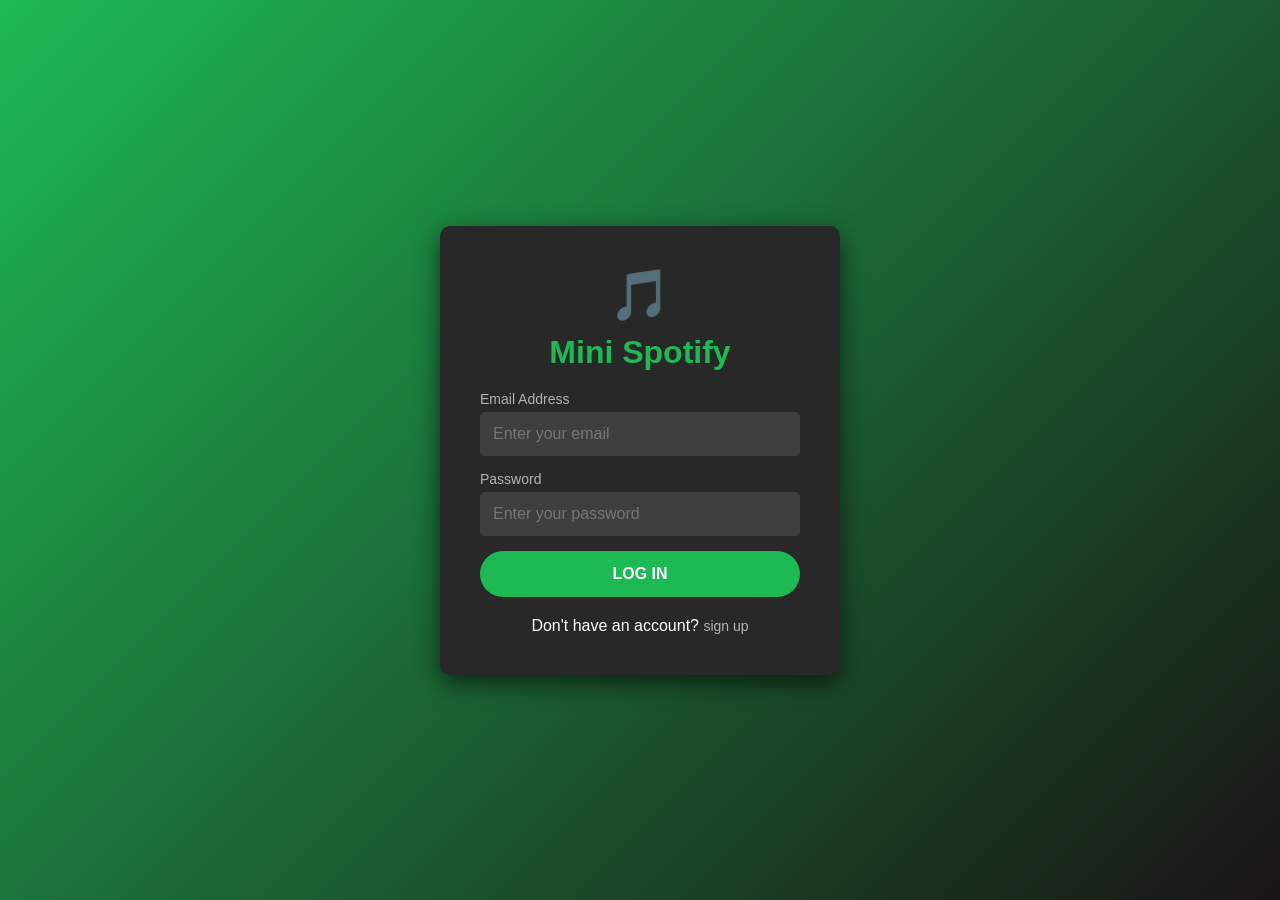
<file: index.html>
<!DOCTYPE html>
<html lang="en">
<head>
    <meta charset="UTF-8">
    <meta name="viewport" content="width=device-width, initial-scale=1.0">
    <title>Mini Spotify - Music Player</title>
    <link rel="stylesheet" href="style.css">
</head>
<body>

    <div id="authWrapper" class="auth-bg">
        <div id="loginBox" class="box">
            <div class="logo">🎵</div>
            <h1>Mini Spotify</h1>
            <div class="error-message" id="loginError">Invalid account combinations specified.</div>
            
            <form id="loginForm">
                <label for="loginEmail">Email Address</label>
                <input type="text" id="loginEmail" required placeholder="Enter your email" autocomplete="new-password" onfocus="this.type='email'">
                
                <label for="loginPassword">Password</label>
                <input type="text" id="loginPassword" required placeholder="Enter your password" autocomplete="new-password" onfocus="this.type='password'">
                
                <button type="submit">LOG IN</button>
            </form>
            <div class="links">
                <p>Don't have an account? <a href="#" id="toSignupLink">sign up</a></p>
            </div>
        </div>

        <div id="signupBox" class="box" style="display: none;">
            <div class="logo">🎵</div>
            <h1>Create account</h1>
            <div class="error-message" id="signupError">Registration profile could not be compiled.</div>
            
            <form id="signupForm">
                <label for="signupUsername">Username</label>
                <input type="text" id="signupUsername" required placeholder="please enter your name here" autocomplete="new-password">

                <label for="signupEmail">Email Address</label>
                <input type="text" id="signupEmail" required placeholder="enter email" autocomplete="new-password" onfocus="this.type='email'">
                
                <label for="signupPassword">Password</label>
                <input type="text" id="signupPassword" required placeholder="Please enter your password here" autocomplete="new-password" onfocus="this.type='password'">
                
                <button type="submit">SIGN UP</button>
            </form>
            <div class="links">
                <p>Already have an account? <a href="#" id="toLoginLink">log in</a></p>
            </div>
        </div>
    </div>

    <div id="appWrapper" style="display: none; padding-bottom: 110px;">
        <nav class="navigationBar">
            <div class="nav-logo">🎵 Mini spotify</div>
            <div class="nav-links">
                <a href="#" id="navHome" class="active">Home</a>
                <a href="#" id="navPlaylists">Your playlists</a>
                <a href="#" id="navFavorites">Favorites</a>
                <a href="admin.html" style="color: #e67e22;">Admin Panel ⚙️</a>
                <button class="logout-btn" id="logoutButton">Log out</button>
            </div>
        </nav>

        <main>
            <div id="discoverView">
                <h1 style="margin-bottom: 5px;">welcome <span id="usernameGreeting">user</span>!</h1>
                <p style="color: #b3b3b3; margin-bottom: 25px;">Discover your favorite music</p>
                
                <div class="filter-container">
                    <input type="text" id="searchBar" class="searchBar" placeholder="Search for songs, artist and albums... " style="max-width: 400px;">
                    <select id="genreDropdown" style="width: 200px;">
                        <option value="ALL">All Genres</option>
                        <option value="Pop">Pop</option>
                        <option value="Rock">Rock</option>
                        <option value="Jazz">Jazz</option>
                    </select>
                </div>

                <div id="loadingStatus" style="color:#1DB954; text-align:center; display:none; margin-bottom:20px;">Streaming files...</div>
                
                <h2>Your Library</h2>
                <div id="musicContainer" class="song-grid" style="margin-top:20px;"></div>
            </div>

            <div id="playlistView" style="display: none;">
                <div class="playlist-header" style="display:flex; justify-content:space-between; align-items:center; margin-bottom:30px;">
                    <h1>Your Playlists</h1>
                </div>
                
                <div class="box" style="width:100%; max-width:500px; margin-bottom:30px; background:#181818;">
                    <h3 style="margin-bottom:15px; color:#1DB954;">Create New Playlist</h3>
                    <form id="createPlaylistForm">
                        <label for="newPlaylistName">Playlist Name</label>
                        <input type="text" id="newPlaylistName" required placeholder="e.g., My Pop Mix">
                        <button type="submit">Create Playlist</button>
                    </form>
                </div>

                <div id="playlistContainer" class="song-grid"></div>
            </div>

            <div id="favoritesView" style="display: none;">
                <div class="likedSongs-header">
                    <div class="heart-box">❤️</div>
                    <div>
                        <h1>Liked songs</h1>
                        <p id="favouriteCount" style="color:#b3b3b3;">0 songs</p>
                    </div>
                </div>
                <div id="favoritesContainer" class="song-grid"></div>
            </div>
        </main>

        <div class="player-bar">
            <div class="player-track-info">
                <img id="playerAlbumArt" alt="" style="display: none;">
                <div>
                    <h4 id="playerTrackTitle">No song playing</h4>
                    <p id="playerTrackArtist">Select a track from library</p>
                </div>
            </div>
            
            <div class="player-controls">
                <div class="control-buttons">
                    <button id="btnPrev" class="media-btn">⏮</button>
                    <button id="btnPlayPause" class="media-btn play-circle">▶</button>
                    <button id="btnNext" class="media-btn">⏭</button>
                </div>
                <div class="progress-container">
                    <span id="currentTime">0:00</span>
                    <input type="range" id="progressSlider" value="0" max="100">
                    <span id="totalDuration">0:00</span>
                </div>
            </div>
            <div style="width: 25%; min-width:150px;"></div>
        </div>
    </div>

    <audio id="nativeAudioElement"></audio>

    <script src="app.js"></script>
</body>
</html>
</file>
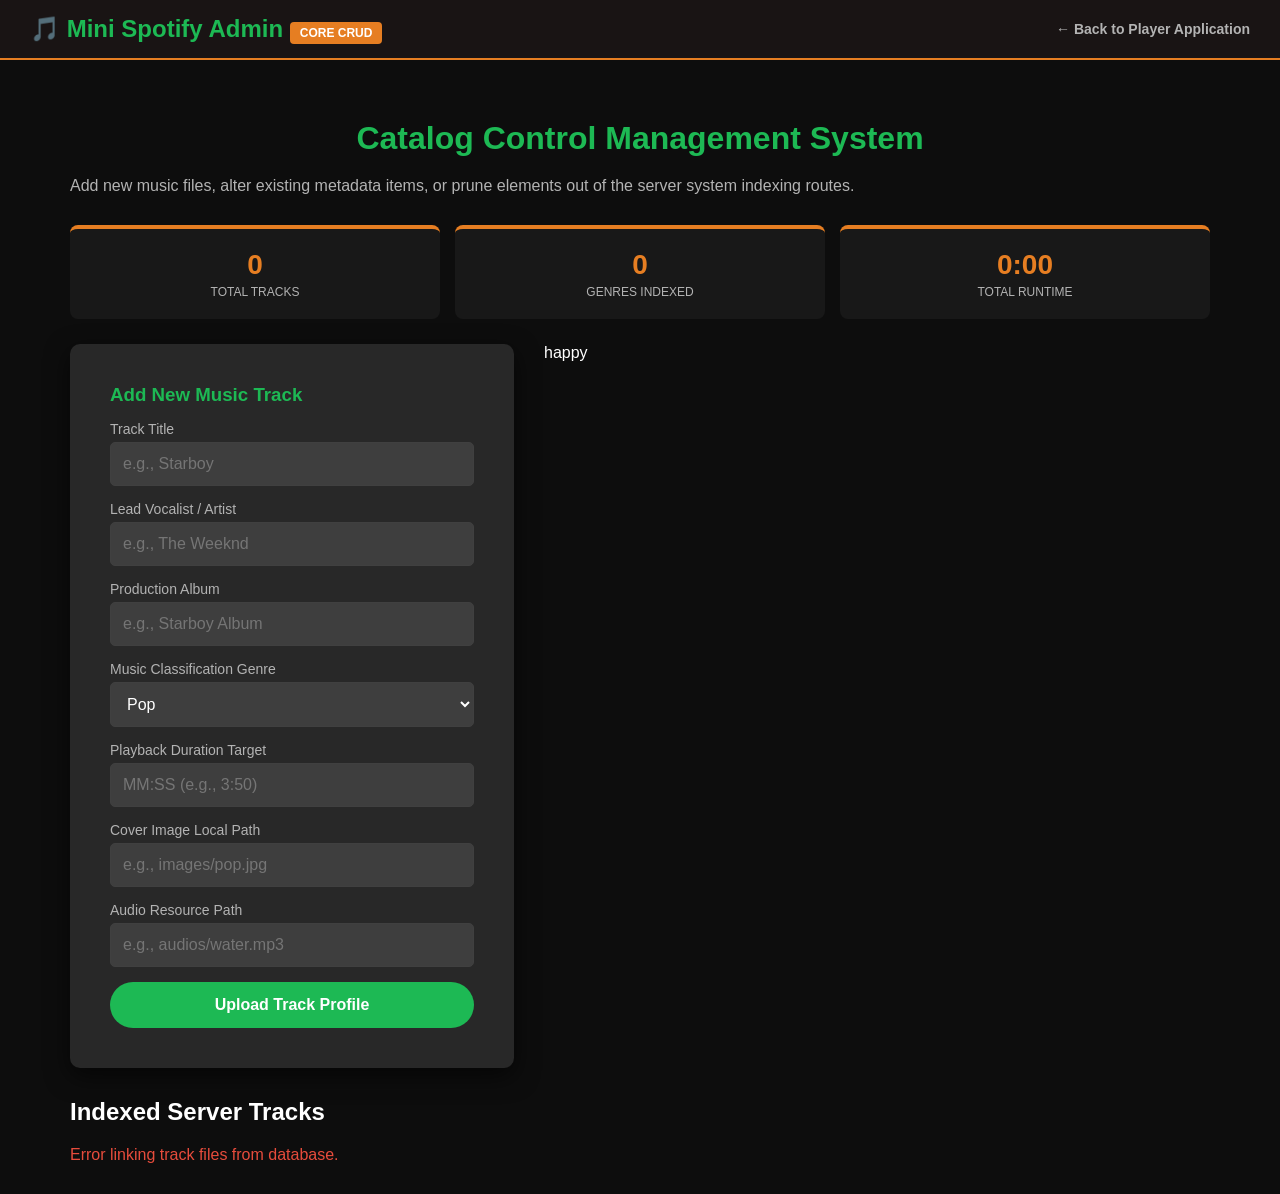
<file: admin.html>
<!DOCTYPE html>
<html lang="en">
<head>
    <meta charset="UTF-8">
    <meta name="viewport" content="width=device-width, initial-scale=1.0">
    <title>Mini Spotify - Content Manager Dashboard</title>
    <link rel="stylesheet" href="style.css">
</head>
<body class="admin-body">

    <nav class="navigationBar admin-navbar">
        <div class="nav-logo">🎵 Mini Spotify Admin <span class="admin-tag">CORE CRUD</span></div>
        <div class="nav-links">
            <a href="index.html">← Back to Player Application</a>
        </div>
    </nav>

    <main>
        <div class="admin-header" style="margin-bottom: 30px;">
            <h1>Catalog Control Management System</h1>
            <p style="color: #b3b3b3;">Add new music files, alter existing metadata items, or prune elements out of the server system indexing routes.</p>
        </div>

        <div class="stats-container">
            <div class="stat-card">
                <h3 id="statTotalSongs">0</h3>
                <p>TOTAL TRACKS</p>
            </div>
            <div class="stat-card">
                <h3 id="statGenres">0</h3>
                <p>GENRES INDEXED</p>
            </div>
            <div class="stat-card">
                <h3 id="statTotalDuration">0:00</h3>
                <p>TOTAL RUNTIME</p>
            </div>
        </div>

        <div class="admin-layout">
            <div class="box" style="width: 100%; height: fit-content;">
                <h3 id="adminFormTitle" style="color:#1DB954; margin-bottom:15px;">Add New Music Track</h3>
                
                <form id="adminTrackForm">
                    <input type="hidden" id="adminTrackId">

                    <label for="trackTitle">Track Title</label>
                    <input type="text" id="trackTitle" required placeholder="e.g., Starboy">

                    <label for="trackArtist">Lead Vocalist / Artist</label>
                    <input type="text" id="trackArtist" required placeholder="e.g., The Weeknd">

                    <label for="trackAlbum">Production Album</label>
                    <input type="text" id="trackAlbum" required placeholder="e.g., Starboy Album">

                    <label for="trackGenre">Music Classification Genre</label>
                    <select id="trackGenre">
                        <option value="Pop">Pop</option>
                        <option value="Rock">Rock</option>
                        <option value="Jazz">Jazz</option>
                    </select>

                    <label for="trackDuration">Playback Duration Target</label>
                    <input type="text" id="trackDuration" required placeholder="MM:SS (e.g., 3:50)">

                    <label for="trackImage">Cover Image Local Path</label>
                    <input type="text" id="trackImage" required placeholder="e.g., images/pop.jpg">

                    <label for="trackAudio">Audio Resource Path</label>
                    <input type="text" id="trackAudio" required placeholder="e.g., audios/water.mp3">

                    <button type="submit" id="btnAdminSubmit">Upload Track Profile</button>
                    <button type="button" id="btnAdminCancel" style="background:#555555; margin-top:10px; display:none;">Cancel Structural Updates</button>
                </form>
            </div>
happy
            <div>
                <h2 style="margin-bottom: 20px;">Indexed Server Tracks</h2>
                <div id="adminLoading" style="color:#1DB954; display:none;">Reading master server track catalog index maps...</div>
                <div id="adminTracksTarget"></div>
            </div>
        </div>
    </main>

    <script src="admin.js"></script>
</body>
</html>
</file>
<file: style.css>
* {
    margin: 0;
    padding: 0;
    box-sizing: border-box;
    font-family: Arial, sans-serif;
}

body {
    background-color: #121212;
    color: #ffffff;
    min-height: 100vh;
}


.auth-bg {
    background: linear-gradient(135deg, #1DB954, #191414);
    display: flex;
    justify-content: center;
    align-items: center;
    height: 100vh;
    width: 100%;
}

.box {
    background: #282828;
    padding: 40px;
    border-radius: 10px;
    width: 400px;
    box-shadow: 0 8px 24px rgba(0,0,0,0.6);
}

.logo {
    text-align: center;
    font-size: 50px;
    margin-bottom: 10px;
}

h1 {
    text-align: center;
    color: #1DB954;
    margin-bottom: 20px;
}

label {
    display: block;
    color: #b3b3b3;
    margin-bottom: 5px;
    font-size: 14px;
}

input, select {
    width: 100%;
    padding: 12px;
    background: #3E3E3E;
    border: 1px solid #404040;
    border-radius: 5px;
    color: white;
    font-size: 16px;
    margin-bottom: 15px;
    outline: none;
}

input:focus, select:focus {
    border-color: #1DB954;
}

button {
    width: 100%;
    padding: 14px;
    background: #1DB954;
    color: white;
    border: none;
    border-radius: 25px;
    font-size: 16px;
    font-weight: bold;
    cursor: pointer;
    transition: background 0.2s, transform 0.1s;
}

button:hover {
    background: #1ed760;
}

button:active {
    transform: scale(0.98);
}

.links {
    text-align: center;
    margin-top: 20px;
}

.links a {
    color: #b3b3b3;
    text-decoration: none;
    font-size: 14px;
}

.links a:hover {
    color: #1DB954;
}

.error-message {
    background: #e74c3c;
    color: white;
    padding: 10px;
    border-radius: 5px;
    margin-bottom: 15px;
    text-align: center;
    display: none;
}

/* Persistent Application Navbar */
.navigationBar {
    background-color: #000000;
    position: fixed;
    top: 0;
    left: 0;
    display: flex;
    align-items: center;
    justify-content: space-between;
    width: 100%;
    padding: 15px 30px;
    z-index: 1000;
}

.nav-logo {
    color: #1DB954;
    font-weight: bold;
    font-size: 24px;
}

.nav-links {
    display: flex;
    align-items: center;
    gap: 20px;
}

.nav-links a {
    text-decoration: none;
    color: #b3b3b3;
    font-size: 14px;
    font-weight: bold;
    transition: color 0.3s;
}

.nav-links a.active, .nav-links a:hover {
    color: #ffffff;
}

.logout-btn {
    width: auto;
    padding: 8px 20px;
    background-color: transparent;
    border: 1px solid #b3b3b3;
    color: #b3b3b3;
    border-radius: 20px;
    font-size: 14px;
}

.logout-btn:hover {
    border-color: white;
    color: white;
    background: transparent;
}

/* Content Container Setup */
main {
    margin-top: 90px;
    padding: 30px;
    max-width: 1200px;
    margin-left: auto;
    margin-right: auto;
}

.filter-container {
    display: flex;
    align-items: center;
    gap: 15px;
    margin-bottom: 30px;
    background: #181818;
    padding: 15px;
    border-radius: 8px;
}

.filter-container label {
    margin-bottom: 0;
}

.filter-container input, .filter-container select {
    margin-bottom: 0;
    padding: 8px 15px;
}


.song-grid {
    display: grid;
    grid-template-columns: repeat(auto-fill, minmax(200px, 1fr));
    gap: 20px;
}

.song-card {
    background: #181818;
    padding: 16px;
    border-radius: 8px;
    transition: background 0.3s;
    cursor: pointer;
    border: 1px solid #282828;
}

.song-card:hover {
    background: #282828;
}

.song-card img {
    width: 100%;
    aspect-ratio: 1/1;
    object-fit: cover;
    border-radius: 6px;
    margin-bottom: 12px;
}

.song-card h3 {
    font-size: 16px;
    color: #fff;
    margin-bottom: 6px;
    white-space: nowrap;
    overflow: hidden;
    text-overflow: ellipsis;
}

.song-card p {
    color: #b3b3b3;
    font-size: 13px;
}

.genre-tag {
    display: inline-block;
    background: #3e3e3e;
    color: #1DB954;
    padding: 2px 8px;
    border-radius: 12px;
    font-size: 11px;
    margin-top: 8px;
}


.player-bar {
    position: fixed;
    bottom: 0;
    left: 0;
    width: 100%;
    background-color: #181818;
    border-top: 1px solid #282828;
    padding: 15px 30px;
    display: flex;
    align-items: center;
    justify-content: space-between;
    height: 90px;
    z-index: 2000;
}

.player-track-info {
    display: flex;
    align-items: center;
    gap: 15px;
    width: 25%;
    min-width: 180px;
}

.player-track-info img {
    width: 56px;
    height: 56px;
    border-radius: 4px;
    object-fit: cover;
    background: #282828;
}

.player-track-info h4 {
    font-size: 14px;
    color: #fff;
    margin-bottom: 4px;
    white-space: nowrap;
    overflow: hidden;
    text-overflow: ellipsis;
}

.player-track-info p {
    font-size: 12px;
    color: #b3b3b3;
}

.player-controls {
    display: flex;
    flex-direction: column;
    align-items: center;
    gap: 8px;
    width: 50%;
}

.control-buttons {
    display: flex;
    align-items: center;
    gap: 20px;
}

.media-btn {
    background: transparent;
    border: none;
    color: #b3b3b3;
    font-size: 20px;
    cursor: pointer;
    width: auto;
    padding: 0;
}

.media-btn:hover {
    color: #fff;
}

.play-circle {
    background: #fff;
    color: #000;
    width: 34px;
    height: 34px;
    border-radius: 50%;
    display: flex;
    align-items: center;
    justify-content: center;
    font-size: 14px;
}

.play-circle:hover {
    transform: scale(1.05);
}

.progress-container {
    display: flex;
    align-items: center;
    gap: 10px;
    width: 100%;
    max-width: 500px;
}

.progress-container span {
    font-size: 11px;
    color: #b3b3b3;
    min-width: 30px;
}

#progressSlider {
    width: 100%;
    margin-bottom: 0;
    cursor: pointer;
    accent-color: #1DB954;
    height: 4px;
}


.likedSongs-header {
    display: flex;
    align-items: center;
    gap: 20px;
    margin-bottom: 30px;
}

.heart-box {
    font-size: 60px;
}

.empty-state {
    text-align: center;
    padding: 60px 20px;
    grid-column: 1 / -1;
}

.empty-state .icon {
    font-size: 60px;
    margin-bottom: 15px;
}

.browse-btn {
    background: #1DB954;
    color: white;
    padding: 12px 30px;
    border-radius: 25px;
    text-decoration: none;
    display: inline-block;
    font-size: 14px;
    font-weight: bold;
    margin-top: 15px;
}


.admin-body {
    background-color: #0d0d0d;
}

.admin-navbar {
    background-color: #191414;
    border-bottom: 2px solid #e67e22;
}

.admin-tag {
    background: #e67e22;
    color: #fff;
    padding: 4px 10px;
    border-radius: 4px;
    font-size: 12px;
    font-weight: bold;
}

.admin-layout {
    display: grid;
    grid-template-columns: 1fr 1.5fr;
    gap: 30px;
}

.stats-container {
    display: grid;
    grid-template-columns: repeat(3, 1fr);
    gap: 15px;
    margin-bottom: 25px;
}

.stat-card {
    background: #181818;
    padding: 20px;
    border-radius: 8px;
    border-top: 4px solid #e67e22;
    text-align: center;
}

.stat-card h3 {
    font-size: 28px;
    color: #e67e22;
    margin-bottom: 4px;
}

.stat-card p {
    color: #b3b3b3;
    font-size: 12px;
}

.admin-track-row {
    display: flex;
    justify-content: space-between;
    align-items: center;
    background: #181818;
    padding: 15px;
    border-radius: 6px;
    margin-bottom: 10px;
    border: 1px solid #282828;
}

.admin-actions button {
    width: auto;
    padding: 6px 14px;
    font-size: 13px;
    border-radius: 4px;
    margin-left: 5px;
}

.btn-edit {
    background: #f39c12;
}

.btn-delete {
    background: #e74c3c;
}

input[type="range"] {
    padding: 0 !important;
    margin: 0;
    cursor: pointer;
}
</file>
